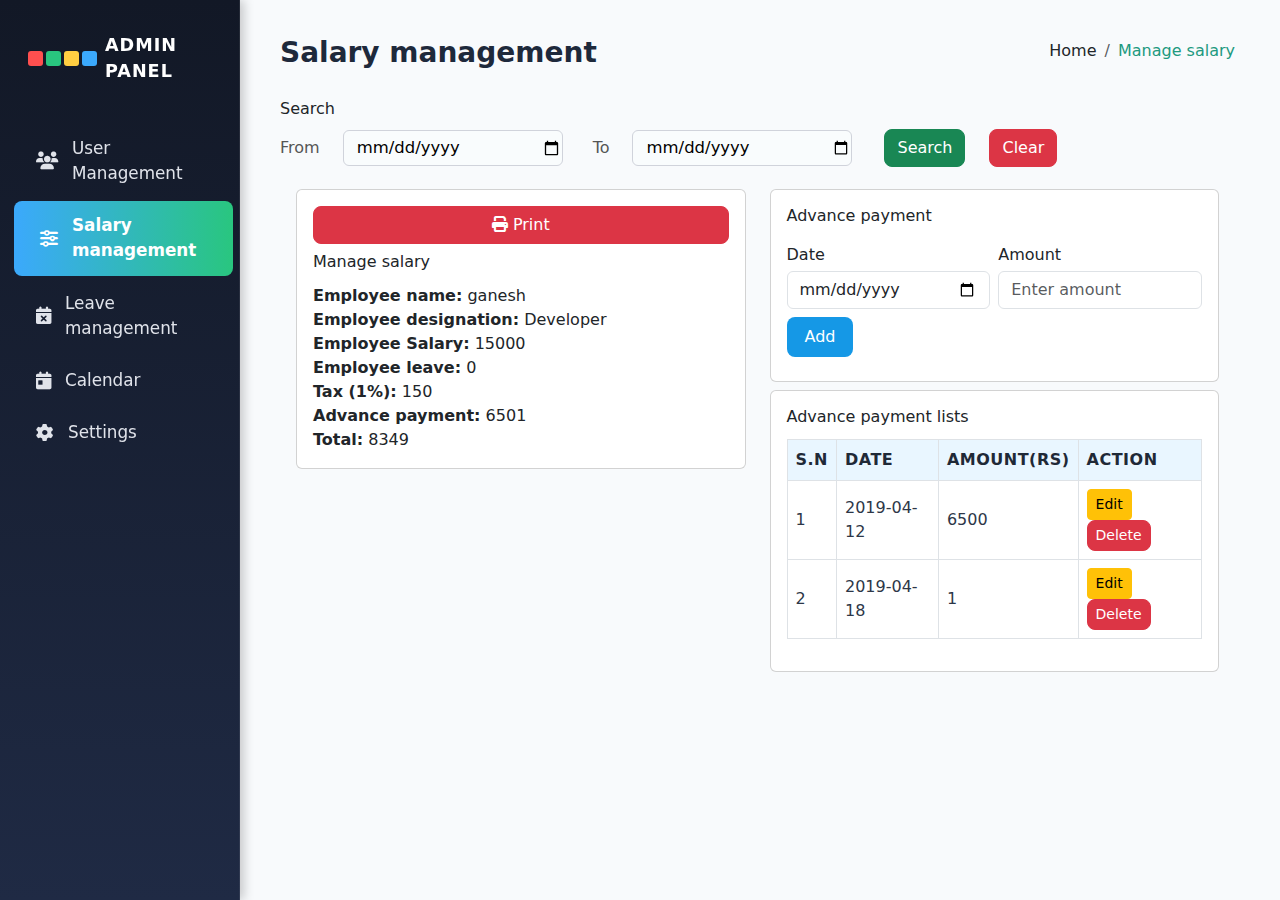
<file: system-management.html>
<!DOCTYPE html>
<html lang="en">
<head>
  <meta charset="UTF-8">
  <title>Salary Management</title>
  <meta name="viewport" content="width=device-width, initial-scale=1">
  <!-- Bootstrap 5 CDN -->
  <link href="https://cdn.jsdelivr.net/npm/bootstrap@5.3.2/dist/css/bootstrap.min.css" rel="stylesheet">
  <!-- Font Awesome -->
  <link href="https://cdnjs.cloudflare.com/ajax/libs/font-awesome/6.4.2/css/all.min.css" rel="stylesheet">
  <!-- Custom CSS -->
  <link rel="stylesheet" href="salary.css">
</head>
<body>
  <div class="sidebar">
    <div class="sidebar-logo-row">
      <div class="sidebar-squares">
        <div class="sq1"></div>
        <div class="sq2"></div>
        <div class="sq3"></div>
        <div class="sq4"></div>
      </div>
      <span class="sidebar-title">ADMIN PANEL</span>
    </div>
    <nav class="flex-column">
      
      <a href="user-management.html" class="nav-link"><i class="fa fa-users"></i> User Management</a>
      <a href="system-management.html" class="nav-link active" id="sysMan"><i class="fa fa-sliders-h"></i> Salary management</a>
      <a href="leave-management.html" class="nav-link"><i class="fa fa-calendar-xmark"></i> Leave management</a>
      
      <a href="calendar.html" class="nav-link"><i class="fa fa-calendar-day"></i> Calendar</a>
      <a href="settings.html" class="nav-link"><i class="fa fa-gear"></i> Settings</a>
      
    </nav>
  </div>
  <div class="main-panel">
    <div class="header-row">
      <h3 style="font-weight:600;">Salary management</h3>
      <nav aria-label="breadcrumb">
        <ol class="breadcrumb">
          <li class="breadcrumb-item">Home</li>
          <li class="breadcrumb-item active" aria-current="page">Manage salary</li>
        </ol>
      </nav>
    </div>
    <div class="admin-manager-card">
      <label style="font-weight:500;">Search</label>
      <div class="search-row mt-2">
        <label style="color:#555; margin-right:7px;">From</label>
        <input type="date" id="searchFromDate" />
        <label style="color:#555; margin-left:14px; margin-right:7px;">To</label>
        <input type="date" id="searchToDate" />
        <button class="btn btn-success ms-3" onclick="searchSalary()">Search</button>
        <button class="btn btn-danger ms-2" onclick="clearSalarySearch()">Clear</button>
      </div>
    </div>
    <div class="row g-4 px-3 py-1">
      <div class="col-lg-6">
        <div class="card p-3 mb-2">
          <button class="btn btn-danger mb-2" onclick="window.print()"><i class="fa fa-print"></i> Print</button>
          <div>
            <h6 style="font-weight:500; margin-bottom:13px;">Manage salary</h6>
            <div style="font-size:1rem;">
              <strong>Employee name:</strong> ganesh<br>
              <strong>Employee designation:</strong> Developer<br>
              <strong>Employee Salary:</strong> 15000<br>
              <strong>Employee leave:</strong> 0<br>
              <strong>Tax (1%):</strong> 150<br>
              <strong>Advance payment:</strong> 6501<br>
              <strong>Total:</strong> 8349
            </div>
          </div>
        </div>
      </div>
      <div class="col-lg-6">
        <div class="card p-3 mb-2">
          <h6 style="font-weight:500; margin-bottom:18px;">Advance payment</h6>
          <form id="advanceForm" class="row g-2 align-items-center mb-2">
            <div class="col-md-6">
              <label class="mb-1">Date</label>
              <input type="date" id="advDate" class="form-control" required />
            </div>
            <div class="col-md-6">
              <label class="mb-1">Amount</label>
              <input type="number" id="advAmount" class="form-control" min="1" required placeholder="Enter amount"/>
            </div>
            <div class="col-12 mt-2">
              <button class="btn btn-primary" type="submit">Add</button>
              <span id="advError" class="ms-3 text-danger" style="font-size:0.97rem;"></span>
            </div>
          </form>
        </div>
        <div class="card p-3">
          <h6 style="font-weight:500; margin-bottom:13px;">Advance payment lists</h6>
          <table class="table table-bordered">
            <thead>
              <tr>
                <th style="width:32px;">S.N</th>
                <th>Date</th>
                <th>Amount(RS)</th>
                <th>Action</th>
              </tr>
            </thead>
            <tbody id="advTableBody"></tbody>
          </table>
        </div>
      </div>
    </div>
  </div>
  <script src="https://cdn.jsdelivr.net/npm/bootstrap@5.3.2/dist/js/bootstrap.bundle.min.js"></script>
  <script>
    // Search & Clear actions - dummy implementations
    function searchSalary() {
      alert('Search by date range is for demonstration (no dynamic filter)');
    }
    function clearSalarySearch() {
      document.getElementById('searchFromDate').value = '';
      document.getElementById('searchToDate').value = '';
    }

    // Improved Advance Payment List
    let advPayments = [
      { date: "2019-04-12", amt: 6500 },
      { date: "2019-04-18", amt: 1 }
    ];
    let editingIdx = null;

    function renderAdvTable() {
      const tbody = document.getElementById('advTableBody');
      tbody.innerHTML = '';
      advPayments.forEach((item, idx) => {
        if (editingIdx === idx) {
          tbody.innerHTML += `
            <tr>
              <td>${idx + 1}</td>
              <td><input type="date" class="form-control form-control-sm" value="${item.date}" id="editDate${idx}"></td>
              <td><input type="number" class="form-control form-control-sm" min="1" value="${item.amt}" id="editAmt${idx}"></td>
              <td>
                <button class="btn btn-success btn-sm" onclick="saveEditAdvance(${idx})">Save</button>
                <button class="btn btn-secondary btn-sm" onclick="cancelEditAdvance()">Cancel</button>
              </td>
            </tr>
          `;
        } else {
          tbody.innerHTML += `
            <tr>
              <td>${idx + 1}</td>
              <td>${item.date}</td>
              <td>${item.amt}</td>
              <td>
                <button class="btn btn-warning btn-sm" onclick="editAdvance(${idx})">Edit</button>
                <button class="btn btn-danger btn-sm" onclick="deleteAdvance(${idx})">Delete</button>
              </td>
            </tr>
          `;
        }
      });
    }

    document.getElementById('advanceForm').addEventListener('submit', function(e) {
      e.preventDefault();
      const date = document.getElementById('advDate').value;
      const amt = parseInt(document.getElementById('advAmount').value, 10);
      const errorSpan = document.getElementById('advError');
      errorSpan.textContent = '';

      if (!date || !amt || amt < 1) {
        errorSpan.textContent = "Please enter a valid date and amount.";
        return;
      }

      advPayments.push({ date, amt });
      renderAdvTable();
      document.getElementById('advDate').value = '';
      document.getElementById('advAmount').value = '';
    });

    function editAdvance(idx) { editingIdx = idx; renderAdvTable(); }
    function cancelEditAdvance() { editingIdx = null; renderAdvTable(); }
    function saveEditAdvance(idx) {
      const newDate = document.getElementById('editDate'+idx).value;
      const newAmt = parseInt(document.getElementById('editAmt'+idx).value, 10);
      if (!newDate || newAmt < 1) return;
      advPayments[idx] = { date: newDate, amt: newAmt };
      editingIdx = null;
      renderAdvTable();
    }
    function deleteAdvance(idx) {
      advPayments.splice(idx, 1);
      editingIdx = null;
      renderAdvTable();
    }

    renderAdvTable();
  </script>
</body>
</html>
</file>
<file: salary.css>
/* ========== SIDEBAR ========== */
.sidebar {
  background: linear-gradient(180deg, #121826 0%, #1f2a44 100%);
  width: 240px;
  height: 100vh;
  position: fixed;
  left: 0;
  top: 0;
  display: flex;
  flex-direction: column;
  padding-top: 32px;
  z-index: 30;
  border-right: 1.5px solid rgba(255, 255, 255, 0.08);
  box-shadow: 4px 0 10px rgba(0, 0, 0, 0.2);
}

.sidebar-logo-row {
  display: flex;
  align-items: center;
  gap: 8px;
  margin-bottom: 36px;
  padding-left: 28px;
}

.sidebar-squares {
  display: flex;
  gap: 3px;
}

.sq1, .sq2, .sq3, .sq4 {
  width: 15px;
  height: 15px;
  border-radius: 3px;
}
.sq1 { background: #ff4f4f; }
.sq2 { background: #29c67f; }
.sq3 { background: #ffce42; }
.sq4 { background: #3ba9fc; }

.sidebar-title {
  color: #fff;
  font-size: 1.1rem;
  font-weight: 600;
  letter-spacing: 1px;
}

.sidebar .nav-link {
  color: #e0e3ea;
  font-size: 1.05rem;
  padding: 12px 26px;
  margin: 3px 10px;
  display: flex;
  align-items: center;
  gap: 14px;
  border-radius: 8px;
  transition: all 0.25s ease;
}

.sidebar .nav-link i {
  font-size: 1.1rem;
}

.sidebar .nav-link:hover,
.sidebar .nav-link.active {
  background: linear-gradient(90deg, #3ba9fc, #29c67f);
  color: #fff;
  transform: translateX(4px);
  font-weight: 600;
}

/* ======================
   MAIN PANEL STYLING
====================== */
.main-panel {
  margin-left: 235px;
  background: #f8fafc;
  min-height: 100vh;
  padding: 35px 45px;
  transition: margin-left 0.13s;
}

.header-row {
  display: flex;
  justify-content: space-between;
  align-items: center;
  margin-bottom: 18px;
}

.header-row h3 {
  font-weight: 600;
  color: #1e293b;
}

.breadcrumb {
  background: transparent;
  margin-top: 4px;
  font-size: 1rem;
}
.breadcrumb-item.active {
  color: #21997f;
  font-weight: 500;
}

/* ======================
   CARD + TABLE AREA
====================== */
.salary-card {
  background: #fff;
  border-radius: 12px;
  box-shadow: 0 3px 14px rgba(40, 80, 160, 0.05);
  padding: 24px 32px;
  margin-bottom: 24px;
  transition: transform 0.2s ease, box-shadow 0.3s ease;
}
.salary-card:hover {
  transform: translateY(-2px);
  box-shadow: 0 5px 16px rgba(40, 80, 160, 0.1);
}

.salary-card label {
  font-weight: 500;
  color: #222;
}

.salary-card input,
.salary-card select {
  border: 1px solid #d0d3db;
  border-radius: 6px;
  padding: 8px 12px;
  font-size: 1rem;
  background: #f9fcfd;
  transition: border-color 0.2s;
}
.salary-card input:focus,
.salary-card select:focus {
  border-color: #1598e6;
  outline: none;
  background: #fff;
}

/* ======================
   BUTTONS
====================== */
.btn-primary {
  background: #1598e6;
  border: none;
  border-radius: 8px;
  padding: 8px 18px;
  transition: 0.2s;
}
.btn-primary:hover {
  background: #0d85cf;
}
.btn-danger {
  border-radius: 8px;
}
.btn-success {
  border-radius: 8px;
}

/* ======================
   TABLE DESIGN
====================== */
.table-box {
  background: #fff;
  border-radius: 12px;
  box-shadow: 0 3px 12px rgba(50, 100, 200, 0.05);
  padding: 20px 25px;
}

.table th {
  background: #e9f6ff !important;
  color: #1f2937;
  font-weight: 600;
  text-transform: uppercase;
  letter-spacing: 0.5px;
}
.table td {
  color: #2d3748;
  vertical-align: middle;
}
.table tbody tr:hover {
  background: #f1f9ff;
  transition: 0.2s;
}

/* ======================
   SEARCH BAR
====================== */
.search-row {
  display: flex;
  align-items: center;
  gap: 16px;
  margin-bottom: 18px;
}

.search-row input {
  width: 220px;
  height: 2.2rem;
  font-size: 1.03rem;
  padding-left: 13px;
  border: 1px solid #d0d3db;
  border-radius: 6px;
  background: #f9fcfd;
  transition: border-color 0.2s;
}
.search-row input:focus {
  border-color: #1598e6;
  outline: none;
}
.search-row button {
  border-radius: 8px;
}

/* ======================
   RESPONSIVE DESIGN
====================== */
@media (max-width: 992px) {
  .sidebar {
    width: 100%;
    height: auto;
    position: relative;
    border-right: none;
  }
  .main-panel {
    margin-left: 0;
    padding: 20px;
  }
  .salary-card {
    padding: 18px;
  }
}
</file>
